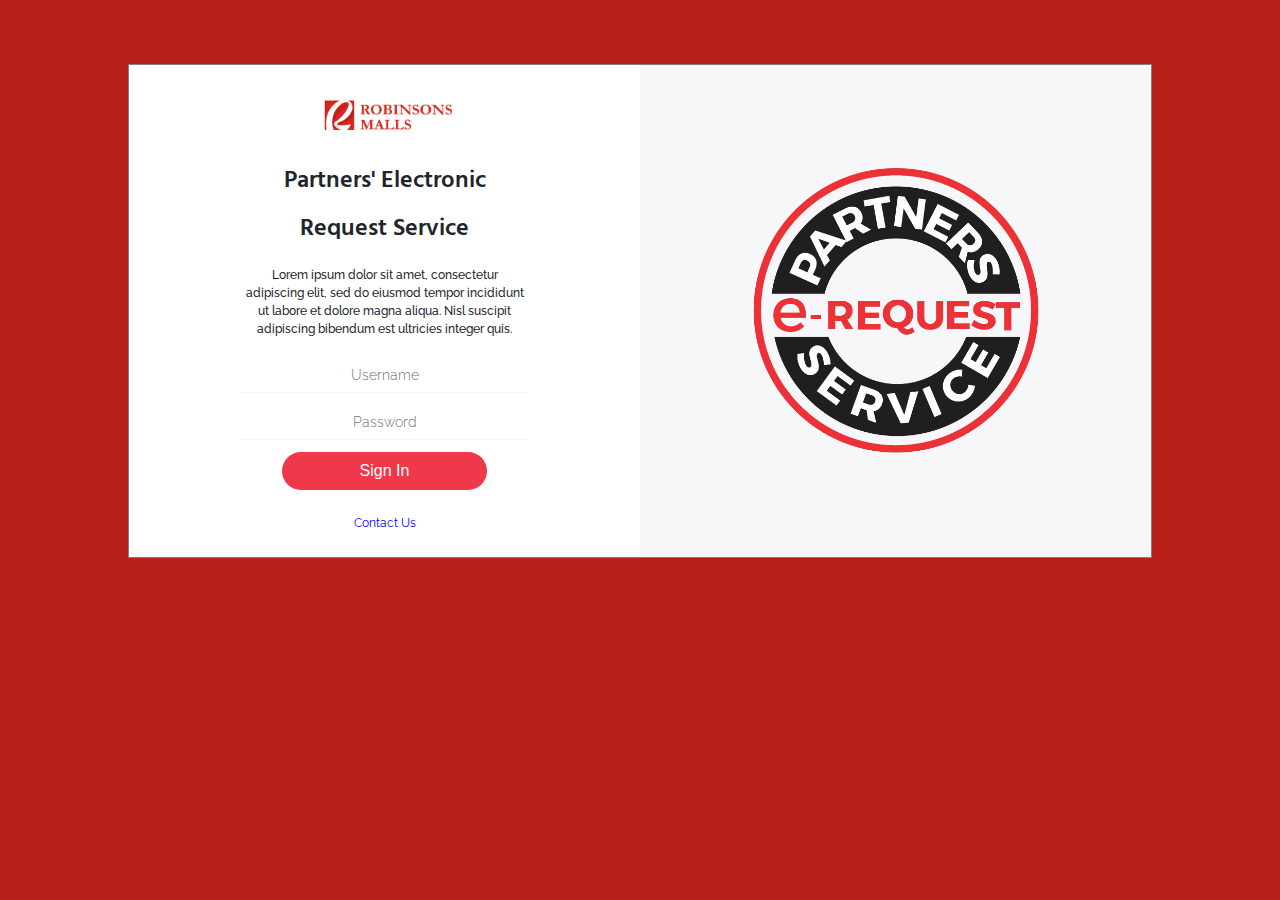
<file: index.html>
<!DOCTYPE html>
<html lang="en" dir="ltr">
  <head>
    <meta charset="utf-8">
    <meta name="viewport" content="width=device-width, initial-scale=1, shrink-to-fit=no">
    <title>Partners' Electronic Request Service</title>

    <!-- Fonts -->
    <link href="https://fonts.googleapis.com/css?family=Hind:600,700|Raleway:100,300" rel="stylesheet">

    <!-- Bootstrap CSS -->
    <link rel="stylesheet" href="https://maxcdn.bootstrapcdn.com/bootstrap/4.0.0/css/bootstrap.min.css" integrity="sha384-Gn5384xqQ1aoWXA+058RXPxPg6fy4IWvTNh0E263XmFcJlSAwiGgFAW/dAiS6JXm" crossorigin="anonymous">
    <link rel="stylesheet" href="css/styles.css">

    <!-- Bootstrap CDN JS -->
    <script src="https://code.jquery.com/jquery-3.2.1.slim.min.js" integrity="sha384-KJ3o2DKtIkvYIK3UENzmM7KCkRr/rE9/Qpg6aAZGJwFDMVNA/GpGFF93hXpG5KkN" crossorigin="anonymous"></script>
    <script src="https://cdnjs.cloudflare.com/ajax/libs/popper.js/1.12.9/umd/popper.min.js" integrity="sha384-ApNbgh9B+Y1QKtv3Rn7W3mgPxhU9K/ScQsAP7hUibX39j7fakFPskvXusvfa0b4Q" crossorigin="anonymous"></script>
    <script src="https://maxcdn.bootstrapcdn.com/bootstrap/4.0.0/js/bootstrap.min.js" integrity="sha384-JZR6Spejh4U02d8jOt6vLEHfe/JQGiRRSQQxSfFWpi1MquVdAyjUar5+76PVCmYl" crossorigin="anonymous"></script>
  </head>
  <body>
    <div class="container">
      <div class="row">

        <div class="col-lg-6 left-box">
          <img class="img-brand" src="images/ccd.png" alt="">
          <h1>Partners' Electronic Request Service</h1>
          <h3>Lorem ipsum dolor sit amet, consectetur adipiscing elit, sed do eiusmod tempor incididunt ut labore et dolore magna aliqua. Nisl suscipit adipiscing bibendum est ultricies integer quis.</h3>

          <input class="form-control username-txt" type="text" name="" value="" placeholder="Username">
          <input class="form-control password-txt"type="password" name="" value="" placeholder="Password">
          <input class="btn btn-md login-btn" type="submit" name="" value="Sign In">

          <section>
            <a href="">Contact Us</a>
          </section>

        </div>

        <div class="col-lg-6 right-box">
          <img class="img-logo" src="images/pers.png" alt="">
        </div>
      </div>



    </div>

  </body>
</html>
</file>
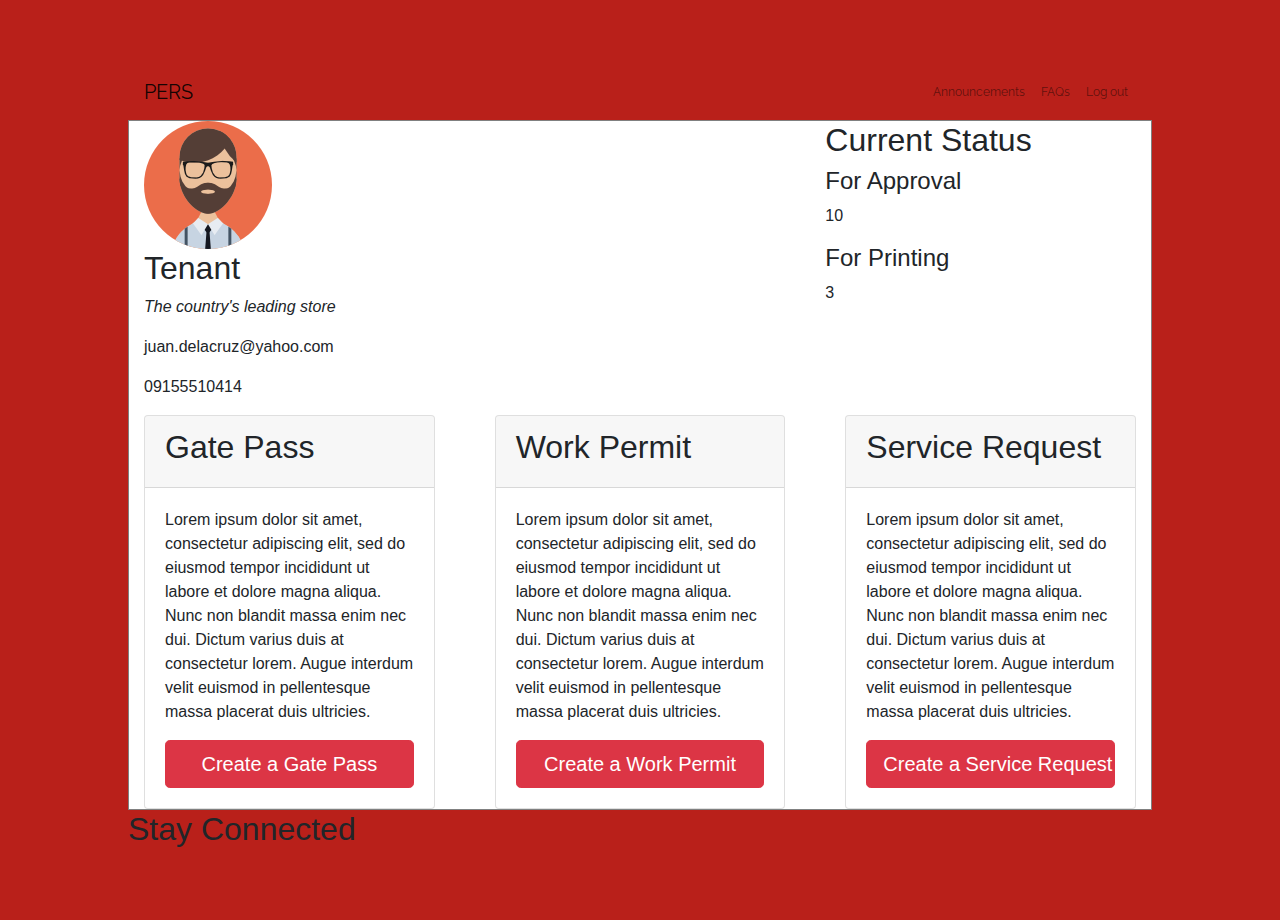
<file: home.html>
<!DOCTYPE html>
<html lang="en" dir="ltr">

<head>
  <meta charset="utf-8">
  <meta name="viewport" content="width=device-width, initial-scale=1, shrink-to-fit=no">
  <title>Partners' Electronic Request Service</title>

  <!-- Font Awesome -->
  <link rel="stylesheet" href="https://use.fontawesome.com/releases/v5.8.1/css/all.css" integrity="sha384-50oBUHEmvpQ+1lW4y57PTFmhCaXp0ML5d60M1M7uH2+nqUivzIebhndOJK28anvf" crossorigin="anonymous">

  <!-- Fonts -->
  <link href="https://fonts.googleapis.com/css?family=Hind:600,700|Raleway:100,300" rel="stylesheet">

  <!-- Bootstrap CSS -->
  <link rel="stylesheet" href="https://maxcdn.bootstrapcdn.com/bootstrap/4.0.0/css/bootstrap.min.css" integrity="sha384-Gn5384xqQ1aoWXA+058RXPxPg6fy4IWvTNh0E263XmFcJlSAwiGgFAW/dAiS6JXm" crossorigin="anonymous">
  <link rel="stylesheet" href="css/styles.css">

  <!-- Bootstrap CDN JS -->
  <script src="https://code.jquery.com/jquery-3.2.1.slim.min.js" integrity="sha384-KJ3o2DKtIkvYIK3UENzmM7KCkRr/rE9/Qpg6aAZGJwFDMVNA/GpGFF93hXpG5KkN" crossorigin="anonymous"></script>
  <script src="https://cdnjs.cloudflare.com/ajax/libs/popper.js/1.12.9/umd/popper.min.js" integrity="sha384-ApNbgh9B+Y1QKtv3Rn7W3mgPxhU9K/ScQsAP7hUibX39j7fakFPskvXusvfa0b4Q" crossorigin="anonymous"></script>
  <script src="https://maxcdn.bootstrapcdn.com/bootstrap/4.0.0/js/bootstrap.min.js" integrity="sha384-JZR6Spejh4U02d8jOt6vLEHfe/JQGiRRSQQxSfFWpi1MquVdAyjUar5+76PVCmYl" crossorigin="anonymous"></script>
</head>

<body class="body-home">
  <nav class="navbar navbar-expand-lg navbar-light nav-custom-header">
    <a class="navbar-brand" href="#">PERS</a>
    <button class="navbar-toggler" type="button" data-toggle="collapse" data-target="#navbarNav" aria-controls="navbarNav" aria-expanded="false" aria-label="Toggle navigation">
      <span class="navbar-toggler-icon"></span>
    </button>
    <div class="collapse navbar-collapse" id="navbarNav">
      <ul class="navbar-nav ml-auto">
        <li class="nav-item">
          <a class="nav-link" href="#">Announcements<span class="sr-only">(current)</span></a>
        </li>
        <li class="nav-item">
          <a class="nav-link" href="#">FAQs</a>
        </li>
        <li class="nav-item">
          <a class="nav-link" href="index.html">Log out</a>
        </li>
      </ul>
    </div>
  </nav>

  <div class="container container-home">

    <div class="row first-row">
      <div class="col-lg-8">
        <div class="profile">
          <img class="img-profile" src="images/man.png" alt="">
          <h2 class="dp-heading">Tenant</h2>
          <p class="profile-txt"><em>The country's leading store</em></p>
          <p class="profile-txt">juan.delacruz@yahoo.com</p>
          <p class="profile-txt">09155510414</p>
        </div>
      </div>

      <div class="col-lg-4">
        <section class="notification">
          <h2 class=notif-heading>Current Status</h2>
          <h4 class="notif-subheading">For Approval</h4>
          <p>10</p>
          <h4 class="notif-subheading">For Printing</h4>
          <p>3</p>
        </section>
      </div>
    </div>

    <div class="row second-row">
      <div class="card-deck">
        <div class="col-lg-4">
          <div class="card">
            <div class="card-header">
              <h2>Gate Pass</h2>
            </div>
            <div class="card-body">
              <p>Lorem ipsum dolor sit amet, consectetur adipiscing elit, sed do eiusmod tempor incididunt ut
                labore et dolore magna aliqua. Nunc non blandit massa enim nec dui.
                Dictum varius duis at consectetur lorem. Augue interdum velit euismod in pellentesque massa placerat duis ultricies. </p>
                <button class="btn btn-lg btn-block btn-danger" type="button" name="">Create a Gate Pass</button>
            </div>
          </div>
        </div>

        <div class="col-lg-4">
          <div class="card">
            <div class="card-header">
              <h2>Work Permit</h2>
            </div>
            <div class="card-body">
              <p>Lorem ipsum dolor sit amet, consectetur adipiscing elit, sed do eiusmod tempor incididunt ut
                labore et dolore magna aliqua. Nunc non blandit massa enim nec dui.
                Dictum varius duis at consectetur lorem. Augue interdum velit euismod in pellentesque massa placerat duis ultricies. </p>
                <button class="btn btn-lg btn-block btn-danger" type="button" name="">Create a Work Permit</button>
            </div>
          </div>
        </div>

        <div class="col-lg-4">
          <div class="card">
            <div class="card-header">
              <h2>Service Request</h2>
            </div>
            <div class="card-body">
              <p>Lorem ipsum dolor sit amet, consectetur adipiscing elit, sed do eiusmod tempor incididunt ut
                labore et dolore magna aliqua. Nunc non blandit massa enim nec dui.
                Dictum varius duis at consectetur lorem. Augue interdum velit euismod in pellentesque massa placerat duis ultricies. </p>
                <button class="btn btn-lg btn-block btn-danger" type="button" name="">Create a Service Request</button>
            </div>
          </div>
        </div>
      </div>
    </div>

  </div>

  <footer id="footer-media">
    <h2 class="footer-header">Stay Connected</h2>
    <i class="fab fa-facebook fa-1x sns-icon"></i>
    <i class="fab fa-twitter fa-1x sns-icon"></i>
    <i class="fab fa-instagram fa-1x sns-icon"></i>
  </footer>

</body>

</html>
</file>
<file: css/styles.css>
body {
  margin: 0;
  padding: 5% 10%;
  background-color: #B9201A;
  max-height: 100%;
}

h1{
  font-family: 'Hind', sans-serif;
  font-size: 1.5rem;
  font-weight: 600;
  line-height: 2;
  width: 70%;
  /* margin-top: 1.5% auto; */
  margin: 3% auto;
}

h3 {
  font-family: 'Raleway', sans-serif;
  font-size: .75rem;
  line-height: 1.5;
  width: 70%;
  margin: 0 auto 5% auto;
}

a {
  font-family: 'Raleway', sans-serif;
  font-size: .75rem;
  color: blue;
}

.container {
  border: 1px solid grey;
  background-color: white;
  height: 100%;
}

.right-box {
  text-align: center;
  background-color: #F7F7FA;
}

.left-box {
  padding: 2% 5%;
  text-align: center;
}

.img-brand {
  width: 150px;
}

.img-logo {
  width: 300px;
  margin: 20% auto;
}

.username-txt, .password-txt {
  width: 70%;
  margin: 3% auto;
  border: 0;
  outline: 0;
  border-bottom: 1.5px #F7F7FA solid;
  font-family: 'Raleway', sans-serif;
  font-weight:  300;
  font-size: 0.9rem;
  text-align: center;
}

.form-control {
  border-radius: 0;
}

.form-control:focus {
  color: #495057;
  background-color: #fff;
  border-color: #80bdff;
  border: 0;
  border-bottom: 1px #EF3849 solid;
  outline: 0;
  box-shadow: none;
  text-align: center;
}

.form-control::placeholder {
  text-align: center;
}

.login-btn {
  background-color: #EF3849;
  color: white;
  padding: 0.375rem 0.75rem;
  border-radius: 2rem;
  width: 50%;
  margin-bottom: 5%;
}
</file>
